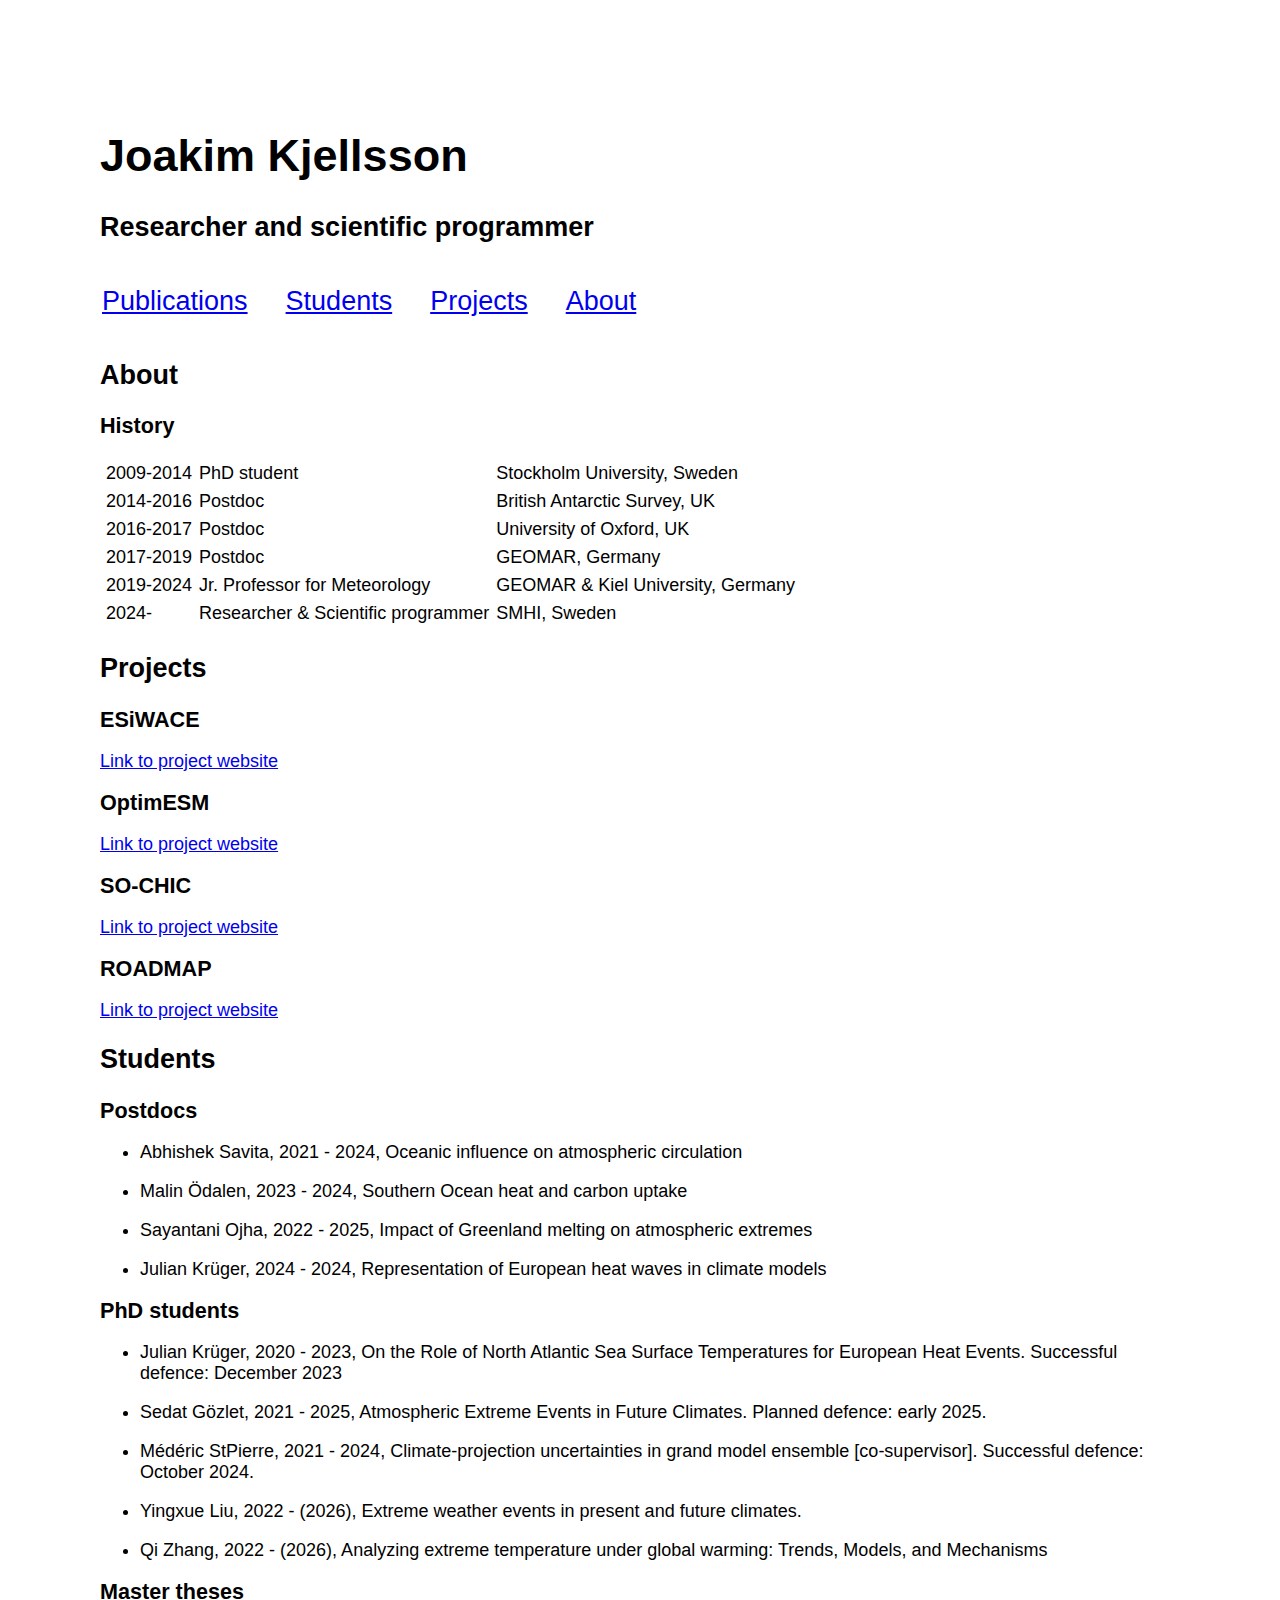
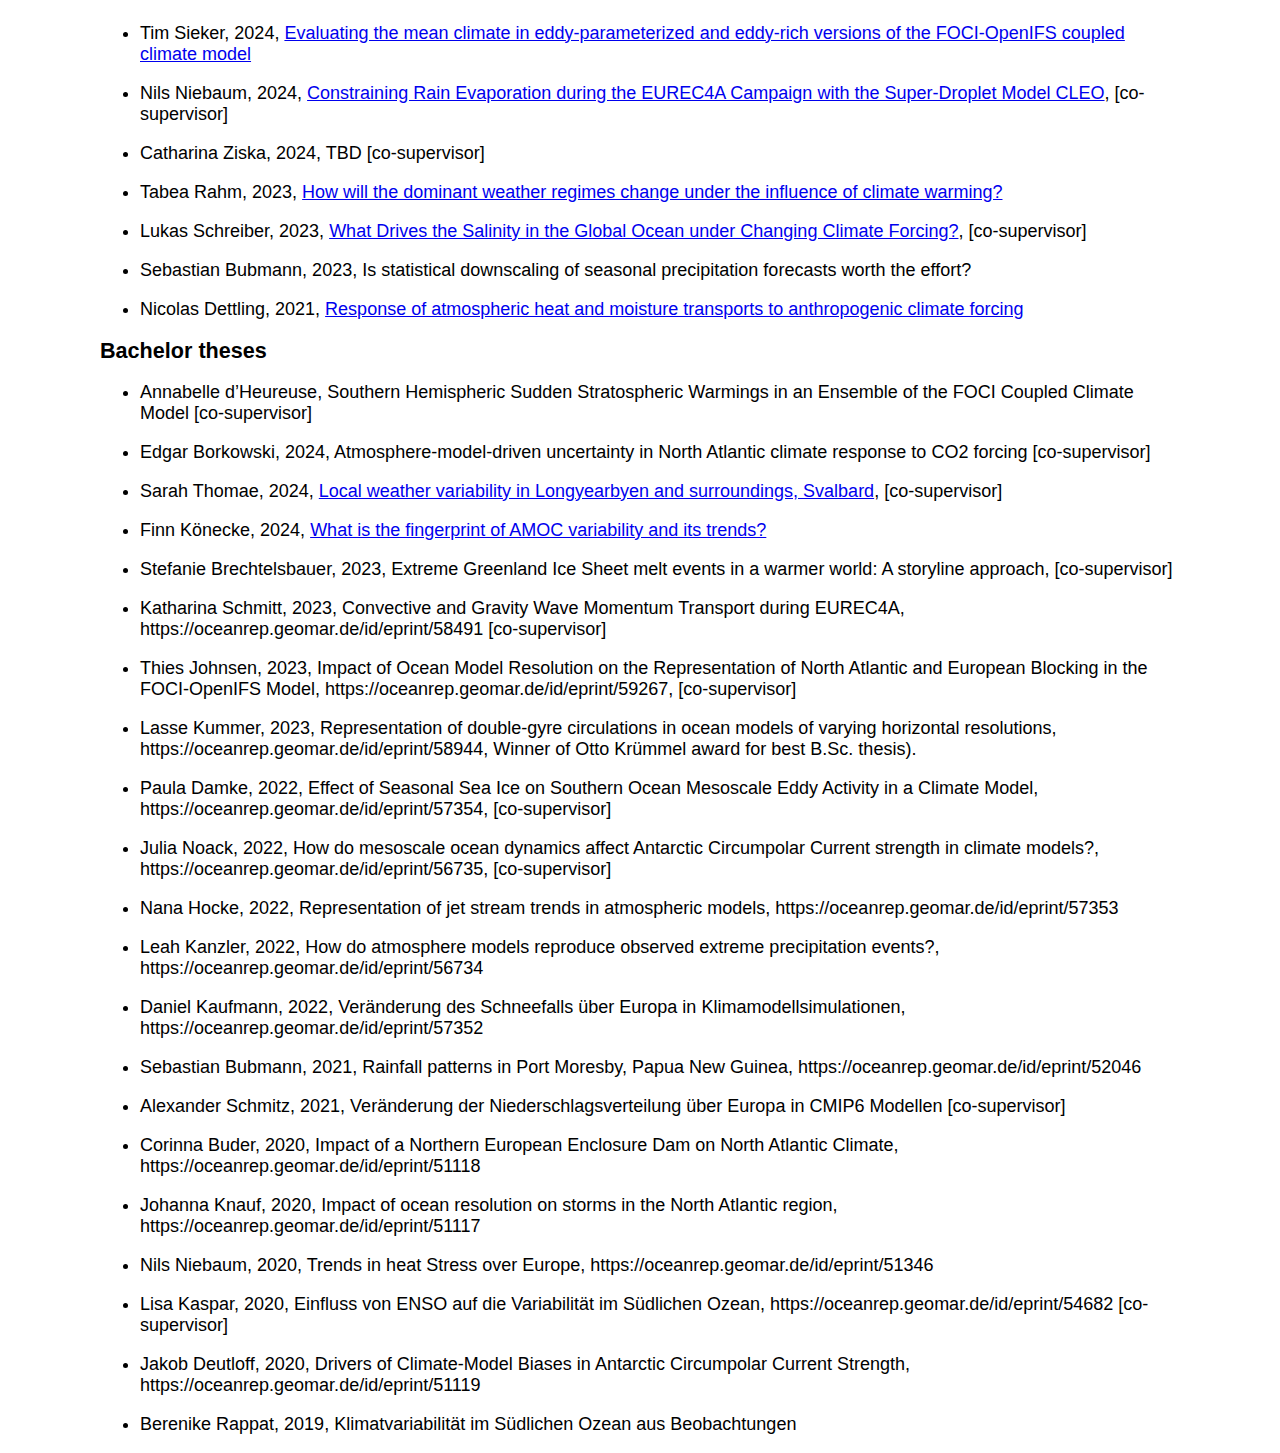
<file: basic_version/index.html>
<!DOCTYPE html>
<!--
I wrote this website because it's fun to code and because I wanted my own site with minimalist ideals
-->

<html>
    
    <head>
        
        <title>Joakim Kjellsson - Researcher & Scientific programmer</title>
        <!-- my very basic stylesheet -->
        <link rel="stylesheet" href="style-basic.css" />
        
    </head>
    
    <body>
        
        <!-- this div is supposed to sit a bit away from the top and left --> 
        <div id="content">

            <h1 class="title">Joakim Kjellsson</h1>
            
            <h2 class="title">Researcher and scientific programmer</h2>
            
            <!--
            <ul class="menu">
                
                <li class="menu">
                
                    <a href="" class="menu">Publications</a>
                
                </li>
                
                <li class="menu">    
                
                    <a href="#students" class="menu">Students</a>
                
                </li>
                
                <li class="menu"> 
                   
                    <a href="#projects" class="menu">Projects</a>
                
                </li>  
                  
                <li class="menu">
                    
                    <a href="#about" class="menu">About</a>
                    
                </li>
                    
            </ul>
            -->
            
            <table class="menu">
            
                <tr>
                
                    <td class="menu"><a href="files/publications.pdf" class="menu">Publications</a></td>
                    
                    <td class="menu"><a href="#students" class="menu">Students</a></td>
                    
                    <td class="menu"><a href="#projects" class="menu">Projects</a></td>
                    
                    <td class="menu"><a href="#about" class="menu">About</a></td>
                
                </tr>
            
            </table>
            
            <h1 class="text" name="about">About</h1>
            
            <h2 class="text">History</h2>
            
            <table class="text">
            
                <tr>
                
                    <td>2009-2014</td>
                    <td>PhD student</td>
                    <td>Stockholm University, Sweden</td>
                
                </tr>
                
                <tr> 
                   
                    <td>2014-2016</td>
                    <td>Postdoc
                    <td>British Antarctic Survey, UK</td>
                
                </tr>
                
                <tr>
                    
                    <td>2016-2017</td>
                    <td>Postdoc</td>
                    <td>University of Oxford, UK</td>
                
                </tr>
                
                <tr>
                    
                    <td>2017-2019</td>
                    <td>Postdoc</td>
                    <td>GEOMAR, Germany</td>
                    
                </tr>
                
                <tr>
                    
                    <td>2019-2024</td>
                    <td>Jr. Professor for Meteorology</td>
                    <td>GEOMAR & Kiel University, Germany</td>
                    
                </tr>
                
                <tr>
                    
                    <td>2024-</td>
                    <td>Researcher & Scientific programmer</td>
                    <td>SMHI, Sweden</td>
                    
                </tr>
                
            </table>
            
            <h1 class="text" name="projects">Projects</h1>
            
            <h2 class="text">ESiWACE</h2>
            
            <p class="text">            
               <a class="text" href="https://www.esiwace.eu/">Link to project website</a>
            </p>
            
            <h2 class="text">OptimESM</h2>
            
            <p class="text">            
               <a class="text" href="https://optimesm-he.eu/">Link to project website</a>
            </p>
            
            <h2 class="text">SO-CHIC</h2>
            
            <p class="text">            
               <a class="text" href="https://www.sochic-h2020.eu/">Link to project website</a>
            </p>
            
            <h2 class="text">ROADMAP</h2>
            
            <p class="text">            
               <a class="text" href="http://roadmap.rd.ciencias.ulisboa.pt/">Link to project website</a>
            </p>
            
            
            <h1 class="text" name="students">Students</h1>
            
            <h2 class="text">Postdocs</h2>
            
            <ul class="students">
            
                <li class="students">
                    
                    <p class="students">Abhishek Savita, 2021 - 2024, Oceanic influence on atmospheric circulation</p>
                
                </li>
                
                <li class="students">
                    
                    <p class="students">Malin Ödalen, 2023 - 2024, Southern Ocean heat and carbon uptake</p>
                
                </li>
                
                <li class="students">
                    
                    <p class="students">    
Sayantani Ojha, 2022 - 2025, Impact of Greenland melting on atmospheric extremes</p>
                
                </li>
                
                <li class="students">
                    
                    <p class="students">
Julian Krüger, 2024 - 2024, Representation of European heat waves in climate models</p>
                
                </li>
            
            </ul>
            
            <h2 class="text">PhD students</h2>
            
            <ul class="students">
            
                <li class="students">
                    
                    <p class="students">Julian Krüger, 2020 - 2023, On the Role of North Atlantic Sea Surface Temperatures for European Heat Events. Successful defence: December 2023</p>
                </li> 
                
                <li class="students">
                    
                    <p class="students">Sedat Gözlet, 2021 - 2025, Atmospheric Extreme Events in Future Climates. Planned defence: early 2025. </p>
                
                </li>
                
                <li class="students">
                    
                    <p class="students">Médéric StPierre, 2021 - 2024, Climate-projection uncertainties in grand model ensemble [co-supervisor]. Successful defence: October 2024. </p>
                
                </li>
                
                <li class="students">
                    
                    <p class="students">Yingxue Liu, 2022 - (2026), Extreme weather events in present and future climates. </p>
                
                </li>
                
                <li class="students">
                    
                    <p class="students">Qi Zhang, 2022 - (2026), Analyzing extreme temperature under global warming: Trends, Models, and Mechanisms</p>
                
                </li>
            
            </ul>
            
            <h2 class="text">Master theses</h2>
            
            <ul class="students">
            
                <li class="students">
                    
                    <p class="students">Tim Sieker, 2024, <a class="students" href="https://oceanrep.geomar.de/id/eprint/61177">Evaluating the mean climate in eddy-parameterized and eddy-rich versions of the FOCI-OpenIFS coupled climate model</a></p>
                
                </li>
                
                <li class="students">
                    
                    <p class="students">Nils Niebaum, 2024, <a class="students" href="https://oceanrep.geomar.de/id/eprint/60853">Constraining Rain Evaporation during the EUREC4A Campaign with the Super-Droplet Model CLEO</a>, [co-supervisor]</p>
                
                </li>
                
                <li class="students">
                    
                    <p class="students">Catharina Ziska, 2024, TBD [co-supervisor]</p>
                
                </li>
                
                <li class="students">
                    
                    <p class="students">Tabea Rahm, 2023, <a class="students" href="https://oceanrep.geomar.de/id/eprint/58633">How will the dominant weather regimes change under the influence of climate warming?</a></p> 
                    
                </li>
                    
                <li class="students">
                    
                    <p class="students">Lukas Schreiber, 2023, <a class="students" href="https://oceanrep.geomar.de/id/eprint/58629">What Drives the Salinity in the Global Ocean under Changing Climate Forcing?</a>, [co-supervisor]</p>
                
                </li>
                
                <li class="students">
                    
                    <p class="students">Sebastian Bubmann, 2023, Is statistical downscaling of seasonal precipitation forecasts worth the effort?</p>
                
                </li>
                
                <li class="students">
                    
                    <p class="students">Nicolas Dettling, 2021, <a class="students" href="https://oceanrep.geomar.de/id/eprint/54674">Response of atmospheric heat and moisture transports to anthropogenic climate forcing</a></p> 
                
                </li>    
            
            </ul>
                    
            <h2 class="text">Bachelor theses</h2>
            
            <ul class="students">
            
                <li class="students">
                    
                    <p class="students">Annabelle d’Heureuse, Southern Hemispheric Sudden Stratospheric Warmings in an Ensemble of the FOCI Coupled Climate Model [co-supervisor]</p>
                </li>
                
                <li class="students">
                    
                    <p class="students">Edgar Borkowski, 2024, Atmosphere-model-driven uncertainty in North Atlantic climate response to CO2 forcing [co-supervisor]</p>
                
                </li>
                
                <li class="students">
                    
                    <p class="students">Sarah Thomae, 2024, <a class="students" href="https://oceanrep.geomar.de/id/eprint/60442/">Local weather variability in Longyearbyen and surroundings, Svalbard</a>, [co-supervisor]</p>
                    
                </li>

                <li class="students">
                    
                    <p class="students">Finn Könecke, 2024, <a class="students" href="https://oceanrep.geomar.de/id/eprint/60220">What is the fingerprint of AMOC variability and its trends?</a></p>
                
                </li> 
                
                <li class="students">
                    
                    <p class="students">Stefanie Brechtelsbauer, 2023, Extreme Greenland Ice Sheet melt events in a warmer world: A storyline approach, [co-supervisor]</p>
                
                </li>
                
                <li class="students">
                    
                    <p class="students">Katharina Schmitt, 2023, Convective and Gravity Wave Momentum Transport during EUREC4A, https://oceanrep.geomar.de/id/eprint/58491 [co-supervisor] </p>
                    
                </li>
                
                <li class="students">
                    
                    <p class="students">Thies Johnsen, 2023, Impact of Ocean Model Resolution on the Representation of North Atlantic and European Blocking in the FOCI-OpenIFS Model, https://oceanrep.geomar.de/id/eprint/59267, [co-supervisor]</p>
                
                </li>
                
                <li class="students">
                    
                    <p class="students">Lasse Kummer, 2023, Representation of double-gyre circulations in ocean models of varying horizontal resolutions, https://oceanrep.geomar.de/id/eprint/58944, Winner of Otto Krümmel award for best B.Sc. thesis).</p>
                
                </li> 
                
                <li class="students">
                    
                    <p class="students">Paula Damke, 2022, Effect of Seasonal Sea Ice on Southern Ocean Mesoscale Eddy Activity in a Climate Model, https://oceanrep.geomar.de/id/eprint/57354, [co-supervisor]</p>
                
                </li>
                
                <li class="students">
                    
                    <p class="students">Julia Noack, 2022, How do mesoscale ocean dynamics affect Antarctic Circumpolar Current strength in climate models?, https://oceanrep.geomar.de/id/eprint/56735, [co-supervisor]</p>
                
                </li>
                
                <li class="students">
                    
                    <p class="students">Nana Hocke, 2022, Representation of jet stream trends in atmospheric models, https://oceanrep.geomar.de/id/eprint/57353</p>
                
                </li>
                
                <li class="students">
                    
                    <p class="students">Leah Kanzler, 2022, How do atmosphere models reproduce observed extreme precipitation events?, https://oceanrep.geomar.de/id/eprint/56734</p>
                
                </li>
                
                <li class="students">
                    
                    <p class="students">Daniel Kaufmann, 2022, Veränderung des Schneefalls über Europa in Klimamodellsimulationen, https://oceanrep.geomar.de/id/eprint/57352 </p>
                
                </li>
                
                <li class="students">
                    
                    <p class="students">Sebastian Bubmann, 2021, Rainfall patterns in Port Moresby, Papua New Guinea, 
 https://oceanrep.geomar.de/id/eprint/52046</p>
                
                </li>
                
                <li class="students">
                    
                    <p class="students">Alexander Schmitz, 2021, Veränderung der Niederschlagsverteilung über Europa in CMIP6 Modellen [co-supervisor]</p>
                
                </li>
                
                <li class="students">
                    
                    <p class="students">Corinna Buder, 2020, Impact of a Northern European Enclosure Dam on North Atlantic Climate, https://oceanrep.geomar.de/id/eprint/51118</p>
                
                </li>
                
                <li class="students">
                    
                    <p class="students">Johanna Knauf, 2020, Impact of ocean resolution on storms in the North Atlantic region, https://oceanrep.geomar.de/id/eprint/51117</p>
                
                </li>
                
                <li class="students">
                    
                    <p class="students">Nils Niebaum, 2020, Trends in heat Stress over Europe, https://oceanrep.geomar.de/id/eprint/51346 </p>
                
                </li>
                
                <li class="students">
                    
                    <p class="students">Lisa Kaspar, 2020, Einfluss von ENSO auf die Variabilität im Südlichen Ozean, https://oceanrep.geomar.de/id/eprint/54682 [co-supervisor]</p>
                
                </li>
                
                <li class="students">
                    
                    <p class="students">Jakob Deutloff, 2020, Drivers of Climate-Model Biases in Antarctic Circumpolar Current Strength, https://oceanrep.geomar.de/id/eprint/51119</p>
               
                </li>
                
                <li class="students">
                    
                    <p class="students">Berenike Rappat, 2019, Klimatvariabilität im Südlichen Ozean aus Beobachtungen</p>
                
                </li>
            
            </ul>

        </div>

    </body>

</html>
</file>
<file: basic_version/style-basic.css>
body { 
	margin: 0;
	text-align: left;
	font-family: Arial;
	font-size: 18px;
	/* background properties */
	background-color: white;
}

#content {
	margin-top: 100px;
	margin-left: 100px;
	margin-right: 100px;
	display: inline-block;
	background-color: white;
}

h1.title {
    color: black;
    font-size: 2.5em;
}

h2.title {
    color: black;
    font-size: 1.5em;
}

ul.menu {
    justify-content: left;
	list-style-type: none;
}

li.menu {
    padding-top: 0.5em;
	padding-bottom: 0.5em;
	text-indent: 0;
}

td.menu {
  padding-top: 1em;
  padding-bottom: 1em;
  padding-left: 0;
  padding-right: 2em;
}

p.menu {
    color: white;
    font-size: 1em;
}

a.menu {
    font-size: 1.5em;
}

h1.text {
    color: black;
    font-size: 1.5em;
    line-height: 1.5;
}

h2.text {
    color: black;
    font-size: 1.2em;
}

table.text {
  border-spacing: 5px;
}
</file>
